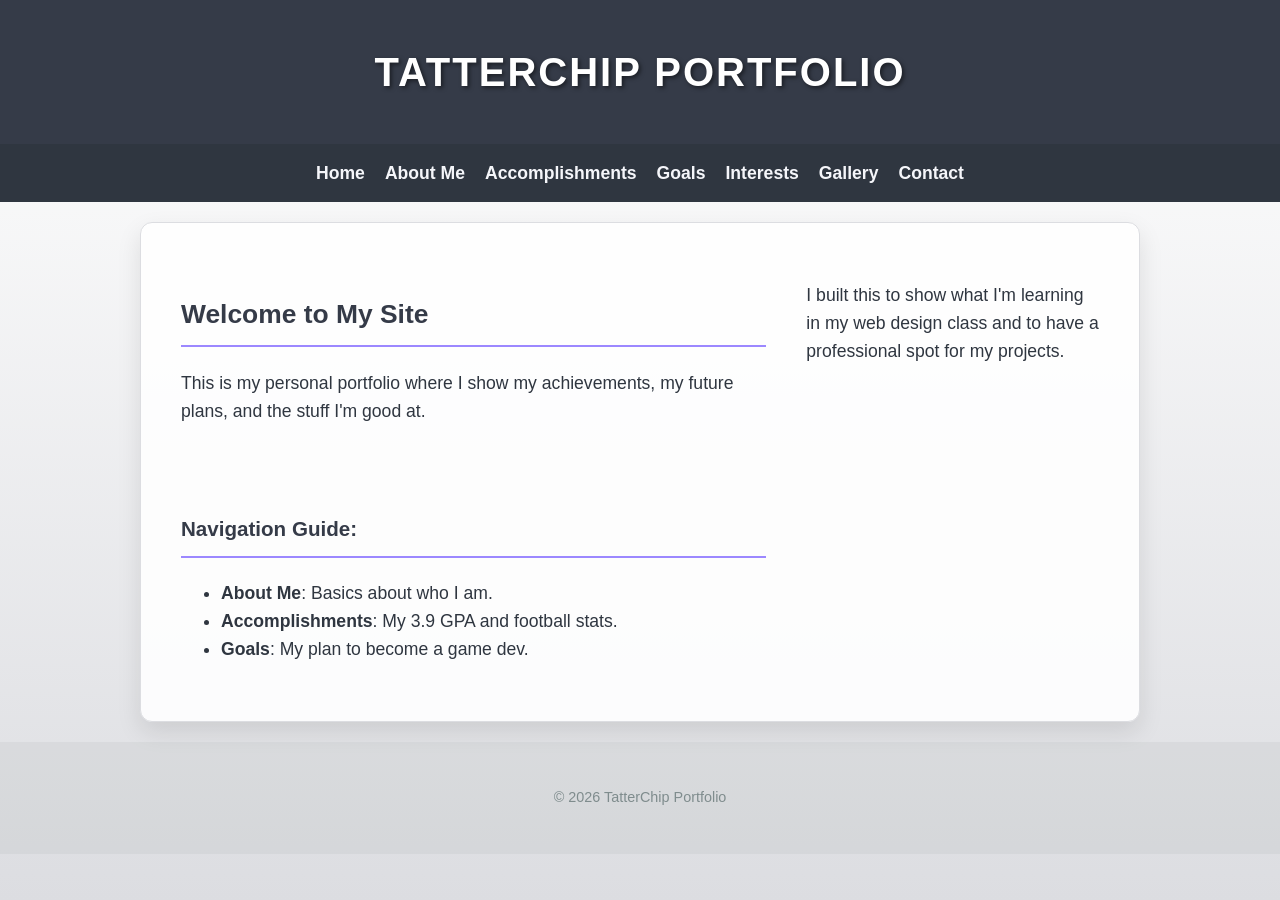
<file: index.html>
<!DOCTYPE html>
<html lang="en">
<head>
    <title>Home - TatterChip Portfolio</title>
    <meta charset="utf-8">
    <link rel="stylesheet" href="style.css">
    <link rel="icon" href="images/favicon.ico" type="image/x-icon">
    <meta name="viewport" content="width=device-width, initial-scale=1.0">
</head>

<body>

<header>
    <h1>TatterChip Portfolio</h1>
</header>

<nav>
    <a href="index.html">Home</a>
    <a href="about.html">About Me</a>
    <a href="accomplishments.html">Accomplishments</a>
    <a href="goals.html">Goals</a>
    <a href="interests.html">Interests</a>
    <a href="gallery.html">Gallery</a>
    <a href="contact.html">Contact</a>
</nav>
<main id="home" class="grid-layout">
    <section id="about-summary">
    <h2>Welcome to My Site</h2>

    <p>This is my personal portfolio where I show my achievements, my future plans, and the stuff I'm good at.</p>
    </section>
    <p>I built this to show what I'm learning in my web design class and to have a professional spot for my projects.</p>
    <aside id="stats">
    <h3>Navigation Guide:</h3>
    <ul>
        <li><a href="#about-summary"></a><strong>About Me</strong>: Basics about who I am.</li>
        <li><a href="accomplishments.html"></a><strong>Accomplishments</strong>: My 3.9 GPA and football stats.</li>
        <li><a href="goals.html"></a><strong>Goals</strong>: My plan to become a game dev.</li>
    </ul>
    </aside>
</main>

<footer>
    <p>&copy; 2026 TatterChip Portfolio</p>
</footer>

</body>
</html>
</file>
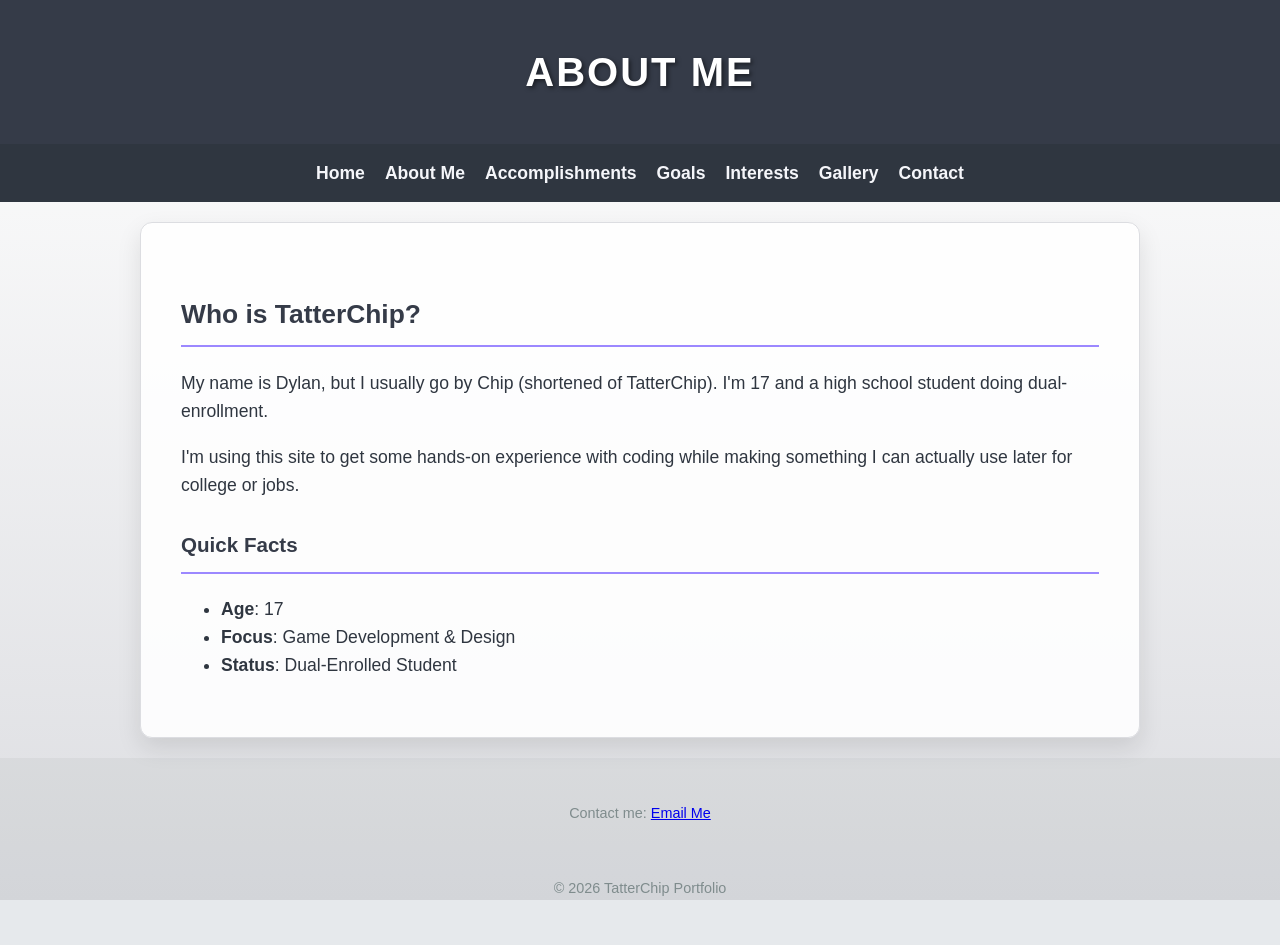
<file: about.html>
<!DOCTYPE html>
<html lang="en">
<head>
    <title>About Me - TatterChip Portfolio</title>
    <meta charset="utf-8">
    <link rel="stylesheet" href="style.css">
    <link rel="icon" href="images/favicon.ico" type="image/x-icon">
    <meta name="viewport" content="width=device-width, initial-scale=1.0">
</head>

<body>

<header>
    <h1>About Me</h1>
</header>

<nav>
    <a href="index.html">Home</a>
    <a href="about.html">About Me</a>
    <a href="accomplishments.html">Accomplishments</a>
    <a href="goals.html">Goals</a>
    <a href="interests.html">Interests</a>
    <a href="gallery.html">Gallery</a>
    <a href="contact.html">Contact</a>
</nav>

<main id="about">
    <h2>Who is TatterChip?</h2>

    <p>My name is Dylan, but I usually go by Chip (shortened of TatterChip). I'm 17 and a high school student doing dual-enrollment.</p>

    <p>I'm using this site to get some hands-on experience with coding while making something I can actually use later for college or jobs.</p>

    <h3>Quick Facts</h3>
    <ul>
        <li><strong>Age</strong>: 17</li>
        <li><strong>Focus</strong>: Game Development & Design</li>
        <li><strong>Status</strong>: Dual-Enrolled Student</li>
    </ul>
</main>

<footer>
    <p>Contact me: <a href="mailto:lookplease66@gmail.com">Email Me</a></p>
    <br>
    <p>&copy; 2026 TatterChip Portfolio</p>
</footer>

</body>
</html>
</file>
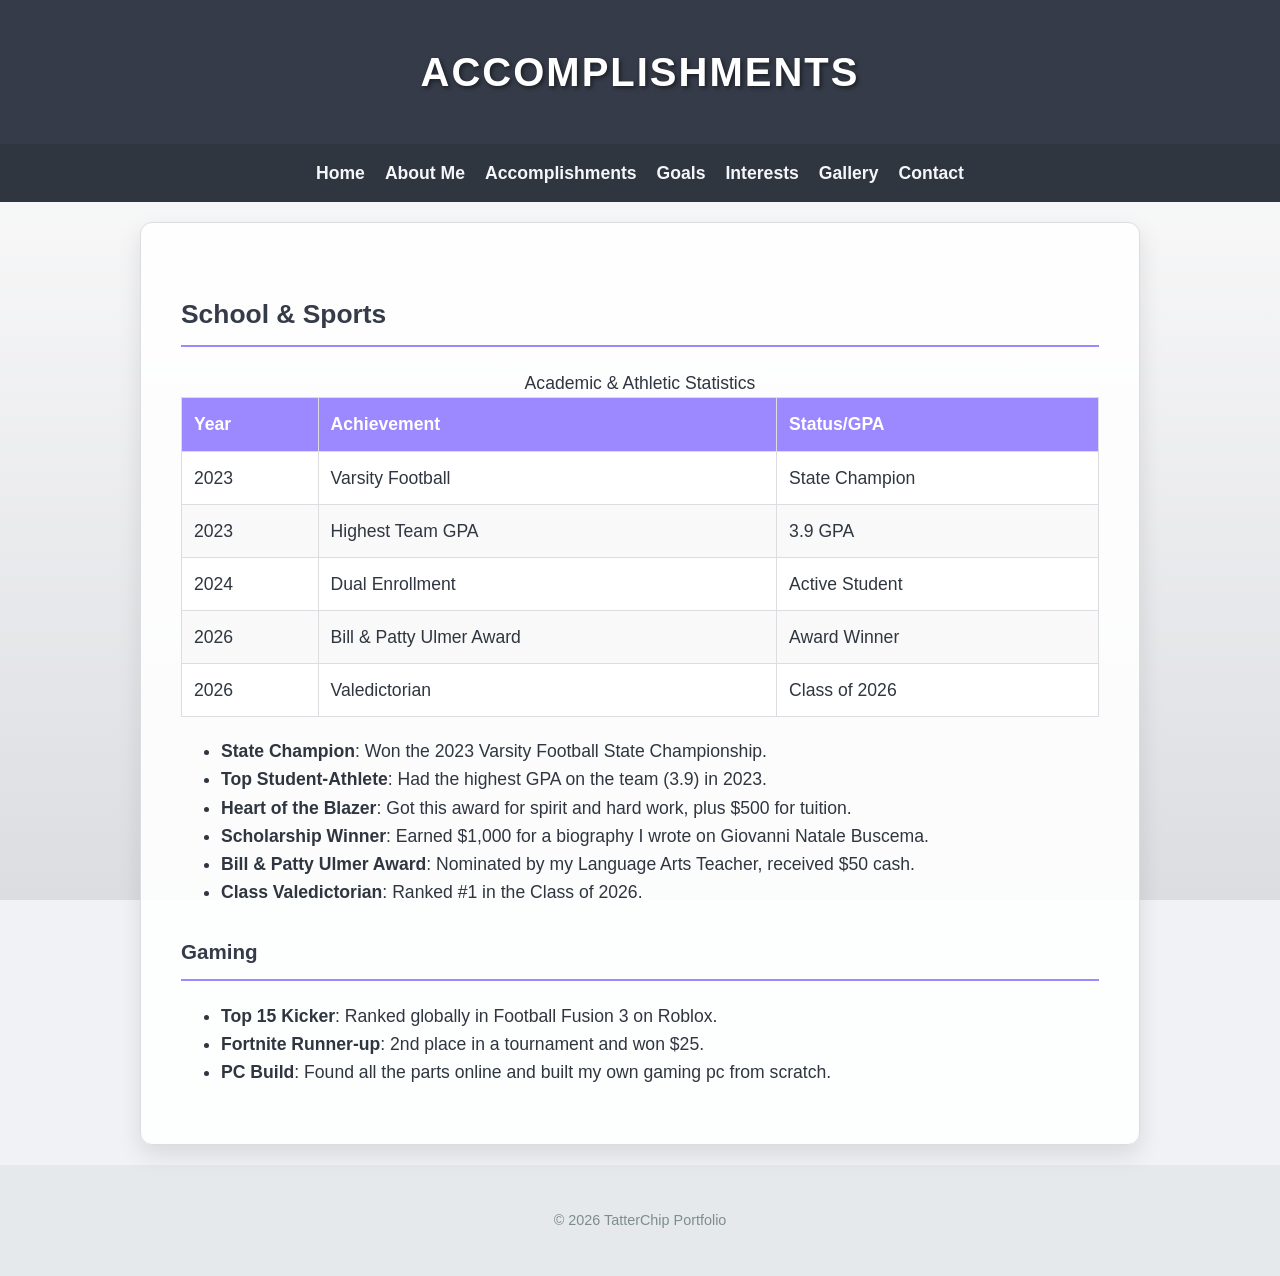
<file: accomplishments.html>
<!DOCTYPE html>
<html lang="en">
<head>
    <title>Accomplishments - TatterChip Portfolio</title>
    <meta charset="utf-8">
    <link rel="stylesheet" href="style.css">
    <link rel="icon" href="images/favicon.ico" type="image/x-icon">
    <meta name="viewport" content="width=device-width, initial-scale=1.0">
</head>
<body>

<header>
    <h1>Accomplishments</h1>
</header>

<nav>
    <a href="index.html">Home</a>
    <a href="about.html">About Me</a>
    <a href="accomplishments.html">Accomplishments</a>
    <a href="goals.html">Goals</a>
    <a href="interests.html">Interests</a>
    <a href="gallery.html">Gallery</a>
    <a href="contact.html">Contact</a>
</nav>

<main id="achievements">
    <h2>School & Sports</h2>
    <script>
        var Year = ["2023","2023","2024", "2026", "2026"];
        var Achievement = ["Varsity Football","Highest Team GPA","Dual Enrollment", "Bill & Patty Ulmer Award", "Valedictorian"];
        var Status = ["State Champion","3.9 GPA","Active Student", "Award Winner", "Class of 2026"];
    </script>
    </script>
    <table>
        <caption>Academic & Athletic Statistics</caption>
        <thead>
            <tr>
                <th>Year</th>
                <th>Achievement</th>
                <th>Status/GPA</th>
            </tr>
        </thead>
        <tbody>
            <tr>
                <td>
                    <script>
                        document.write(Year[0]);
                    </script>
                </td>
                <td>
                    <script>
                        document.write(Achievement[0]);
                    </script>
                </td>
                <td>
                    <script>
                        document.write(Status[0]);
                    </script>
                </td>
            </tr>
            
            <tr>
                <td>
                    <script>
                        document.write(Year[1]);
                    </script>
                </td>
                <td>
                    <script>
                        document.write(Achievement[1]);
                    </script>
                </td>
                <td>
                    <script>
                        document.write(Status[1]);
                    </script>
                </td>
            </tr>
            <tr>
                <td>
                    <script>
                        document.write(Year[2]);
                    </script>
                </td>
                <td>
                    <script>
                        document.write(Achievement[2]);
                    </script>
                </td>
                <td>
                    <script>
                        document.write(Status[2]);
                    </script>
                </td>
            </tr>
            <tr>
                <td>
                    <script>
                        document.write(Year[3]);
                    </script>
                </td>
                <td>
                    <script>
                        document.write(Achievement[3]);
                    </script>
                </td>
                <td>
                    <script>
                        document.write(Status[3]);
                    </script>
                </td>
            </tr>
            <tr>
                <td>
                    <script>
                        document.write(Year[4]);
                    </script>
                </td>
                <td>
                    <script>
                        document.write(Achievement[4]);
                    </script>
                </td>
                <td>
                    <script>
                        document.write(Status[4]);
                    </script>
                </td>
            </tr>
        </tbody>
    </table>
    <ul>
        <section id="state"><li><strong>State Champion</strong>: Won the 2023 Varsity Football State Championship.</li> </section>
        <section id="student-athlete"><li><strong>Top Student-Athlete</strong>: Had the highest GPA on the team (3.9) in 2023.</li> </section>
        <section id="blazer"><li><strong>Heart of the Blazer</strong>: Got this award for spirit and hard work, plus $500 for tuition.</li> </section>
        <section id="scholarship"><li><strong>Scholarship Winner</strong>: Earned $1,000 for a biography I wrote on Giovanni Natale Buscema.</li> </section>
        <section id="ulmer-award"><li><strong>Bill & Patty Ulmer Award</strong>: Nominated by my Language Arts Teacher, received $50 cash.</li></section>
        <section id="valedictorian"><li><strong>Class Valedictorian</strong>: Ranked #1 in the Class of 2026.</li></section>
    </ul>

    <h3>Gaming</h3>
    <ul>
        <section id="topkicker"><li><strong>Top 15 Kicker</strong>: Ranked globally in Football Fusion 3 on Roblox.</li> </section>
        <section id="fortnite-runnerup"><li><strong>Fortnite Runner-up</strong>: 2nd place in a tournament and won $25.</li> </section>
        <section id="pc-build"><li><strong>PC Build</strong>: Found all the parts online and built my own gaming pc from scratch.</li> </section>
    </ul>

    <script>
// state, student-athlete, blazer, scholarship, topkicker, fortnite-runnerup, pc-build
        document.getElementById('state').addEventListener("click",function()
    {alert("State Champion\nWon the 2023 Varsity Football State Championship.");   })
        document.getElementById('student-athlete').addEventListener("click",function()
    {alert("Top Student-Athlete\nHad the highest GPA on the team (3.9) in 2023.");   })
        document.getElementById('blazer').addEventListener("click",function()
    {alert("Heart of the Blazer\nGot this award for spirit and hard work, plus $500 for tuition.");   })
        document.getElementById('scholarship').addEventListener("click",function()
    {alert("Scholarship Winner\nEarned $1,000 for a biography I wrote on Giovanni Natale Buscema.");   })
        document.getElementById('ulmer-award').addEventListener("click",function()
    {alert("Bill & Patty Ulmer Award\nNominated by my Language Arts Teacher, received $50 cash.");   });
        document.getElementById('valedictorian').addEventListener("click",function()
    {alert("Valedictorian\nRanked top of the Class of 2026.");   });
        document.getElementById('topkicker').addEventListener("click",function()
    {alert("Top 15 Kicker\nRanked globally in Football Fusion 3 on Roblox.");   })
        document.getElementById('fortnite-runnerup').addEventListener("click",function()
    {alert("State Champion\nWon the 2023 Varsity Football State Championship.");   })
        document.getElementById('pc-build').addEventListener("click",function()
    {alert("PC Build\nFound all the parts online and built my own gaming pc from scratch.");   })
    </script>

</main>

<footer>
    <p>&copy; 2026 TatterChip Portfolio</p>
</footer>

</body>
</html>
</file>
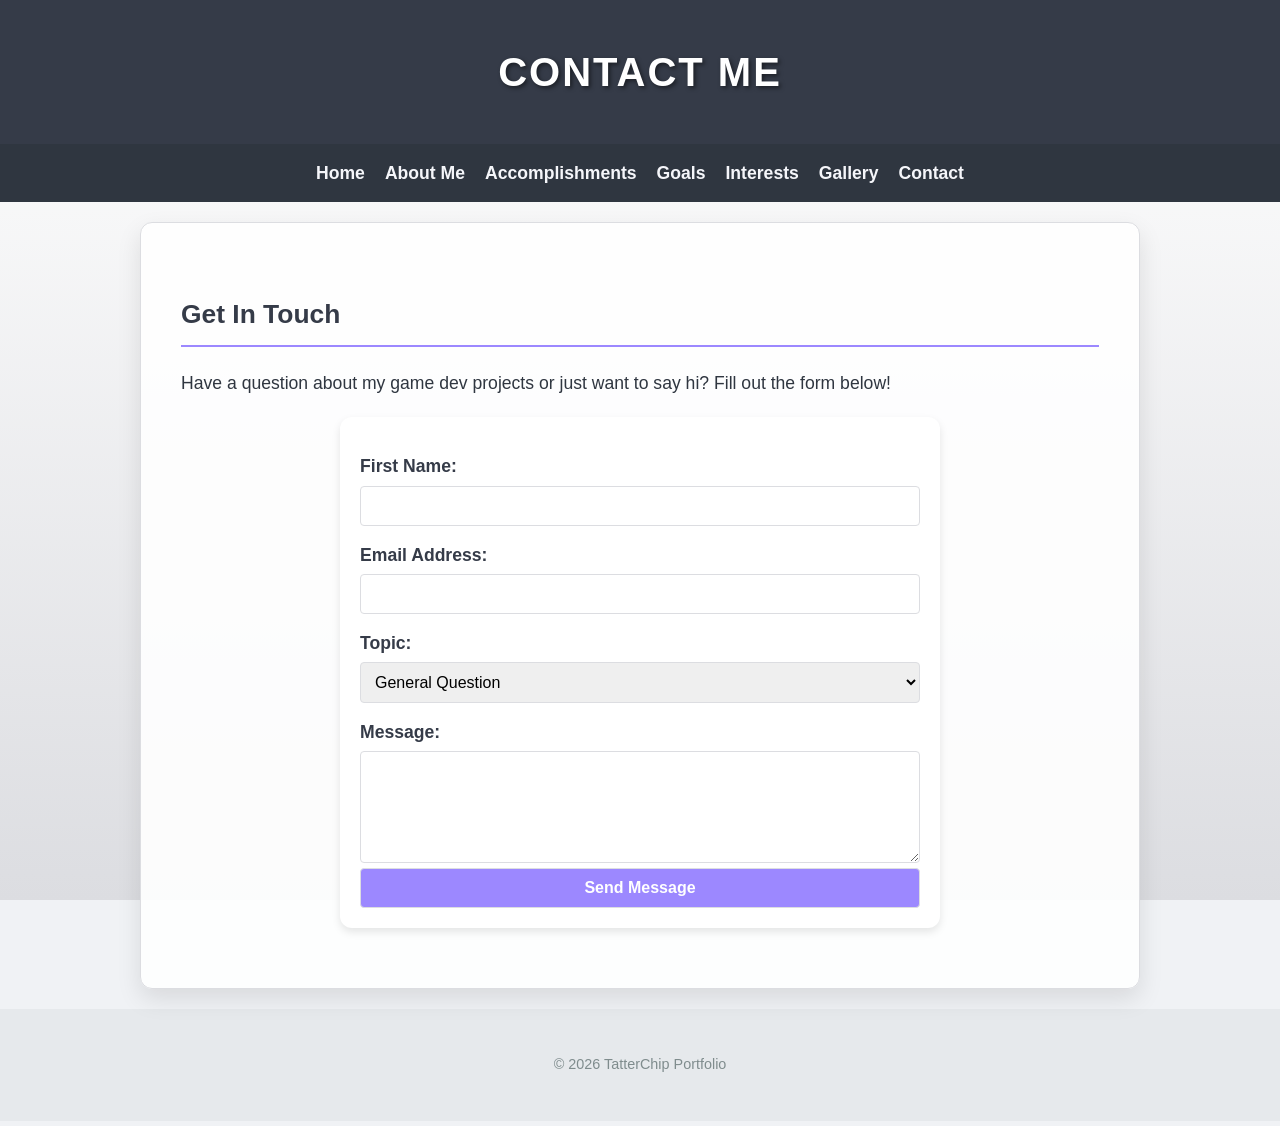
<file: contact.html>
<!DOCTYPE html>
<html lang="en">
<head>
    <title>Contact - TatterChip Portfolio</title>
    <meta charset="utf-8">
    <link rel="stylesheet" href="style.css">
    <link rel="icon" href="images/favicon.ico" type="image/x-icon">
    <meta name="viewport" content="width=device-width, initial-scale=1.0">
</head>
<body>

<header>
    <h1>Contact Me</h1>
</header>

<nav>
    <a href="index.html">Home</a>
    <a href="about.html">About Me</a>
    <a href="accomplishments.html">Accomplishments</a>
    <a href="goals.html">Goals</a>
    <a href="interests.html">Interests</a>
    <a href="gallery.html">Gallery</a>
    <a href="contact.html">Contact</a>
</nav>

<main id="contact">
    <h2>Get In Touch</h2>
    <p>Have a question about my game dev projects or just want to say hi? Fill out the form below!</p>
    
    <form action="" method="post" class="responsive-form" onsubmit="alert('Thanks for your message!')">
        <label for="fname">First Name:</label>
        <input type="text" id="fname" name="fname" required>

        <label for="email">Email Address:</label>
        <input type="email" id="email" name="email" required>

        <label for="subject">Topic:</label>
        <select id="subject" name="subject">
            <option value="general">General Question</option>
            <option value="gamedev">Game Development</option>
            <option value="collaboration">Collaboration</option>
        </select>

        <label for="message">Message:</label>
        <textarea id="message" name="message" rows="5" required></textarea>

        <input type="submit" value="Send Message" class="submit-btn">
    </form>
</main>

<footer>
    <p>&copy; 2026 TatterChip Portfolio</p>
</footer>

</body>
</html>
</file>
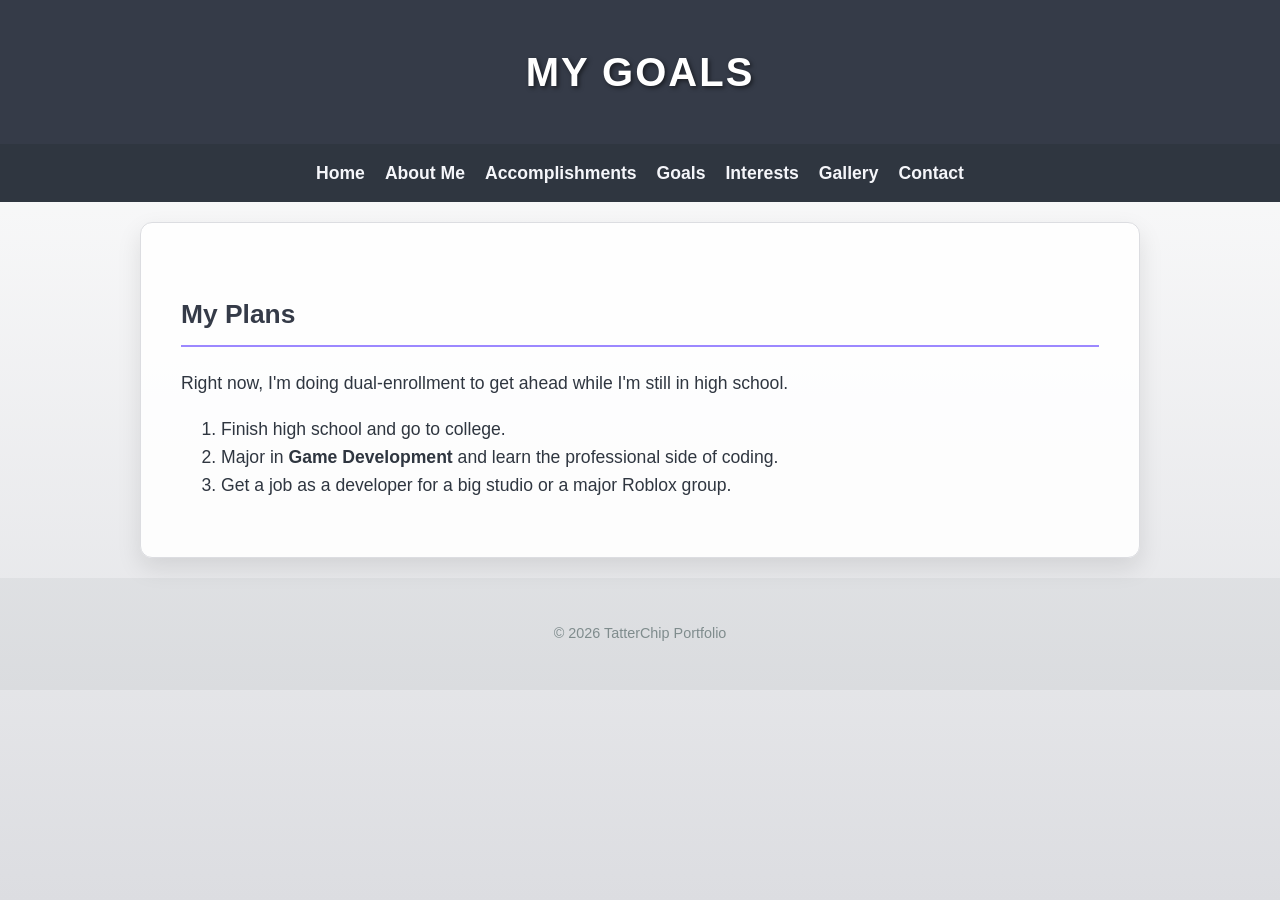
<file: goals.html>
<!DOCTYPE html>
<html lang="en">
<head>
    <title>My Goals - TatterChip Portfolio</title>
    <meta charset="utf-8">
    <link rel="stylesheet" href="style.css">
    <link rel="icon" href="images/favicon.ico" type="image/x-icon">
    <meta name="viewport" content="width=device-width, initial-scale=1.0">
</head>
<body>

<header>
    <h1>My Goals</h1>
</header>

<nav>
    <a href="index.html">Home</a>
    <a href="about.html">About Me</a>
    <a href="accomplishments.html">Accomplishments</a>
    <a href="goals.html">Goals</a>
    <a href="interests.html">Interests</a>
    <a href="gallery.html">Gallery</a>
    <a href="contact.html">Contact</a>
</nav>

<main id="goals">
    <h2>My Plans</h2>
    <p>Right now, I'm doing dual-enrollment to get ahead while I'm still in high school.</p>

    <ol>
        <li>Finish high school and go to college.</li>
        <li>Major in <strong>Game Development</strong> and learn the professional side of coding.</li>
        <li>Get a job as a developer for a big studio or a major Roblox group.</li>
    </ol>
</main>

<footer>
    <p>&copy; 2026 TatterChip Portfolio</p>
</footer>

</body>
</html>
</file>
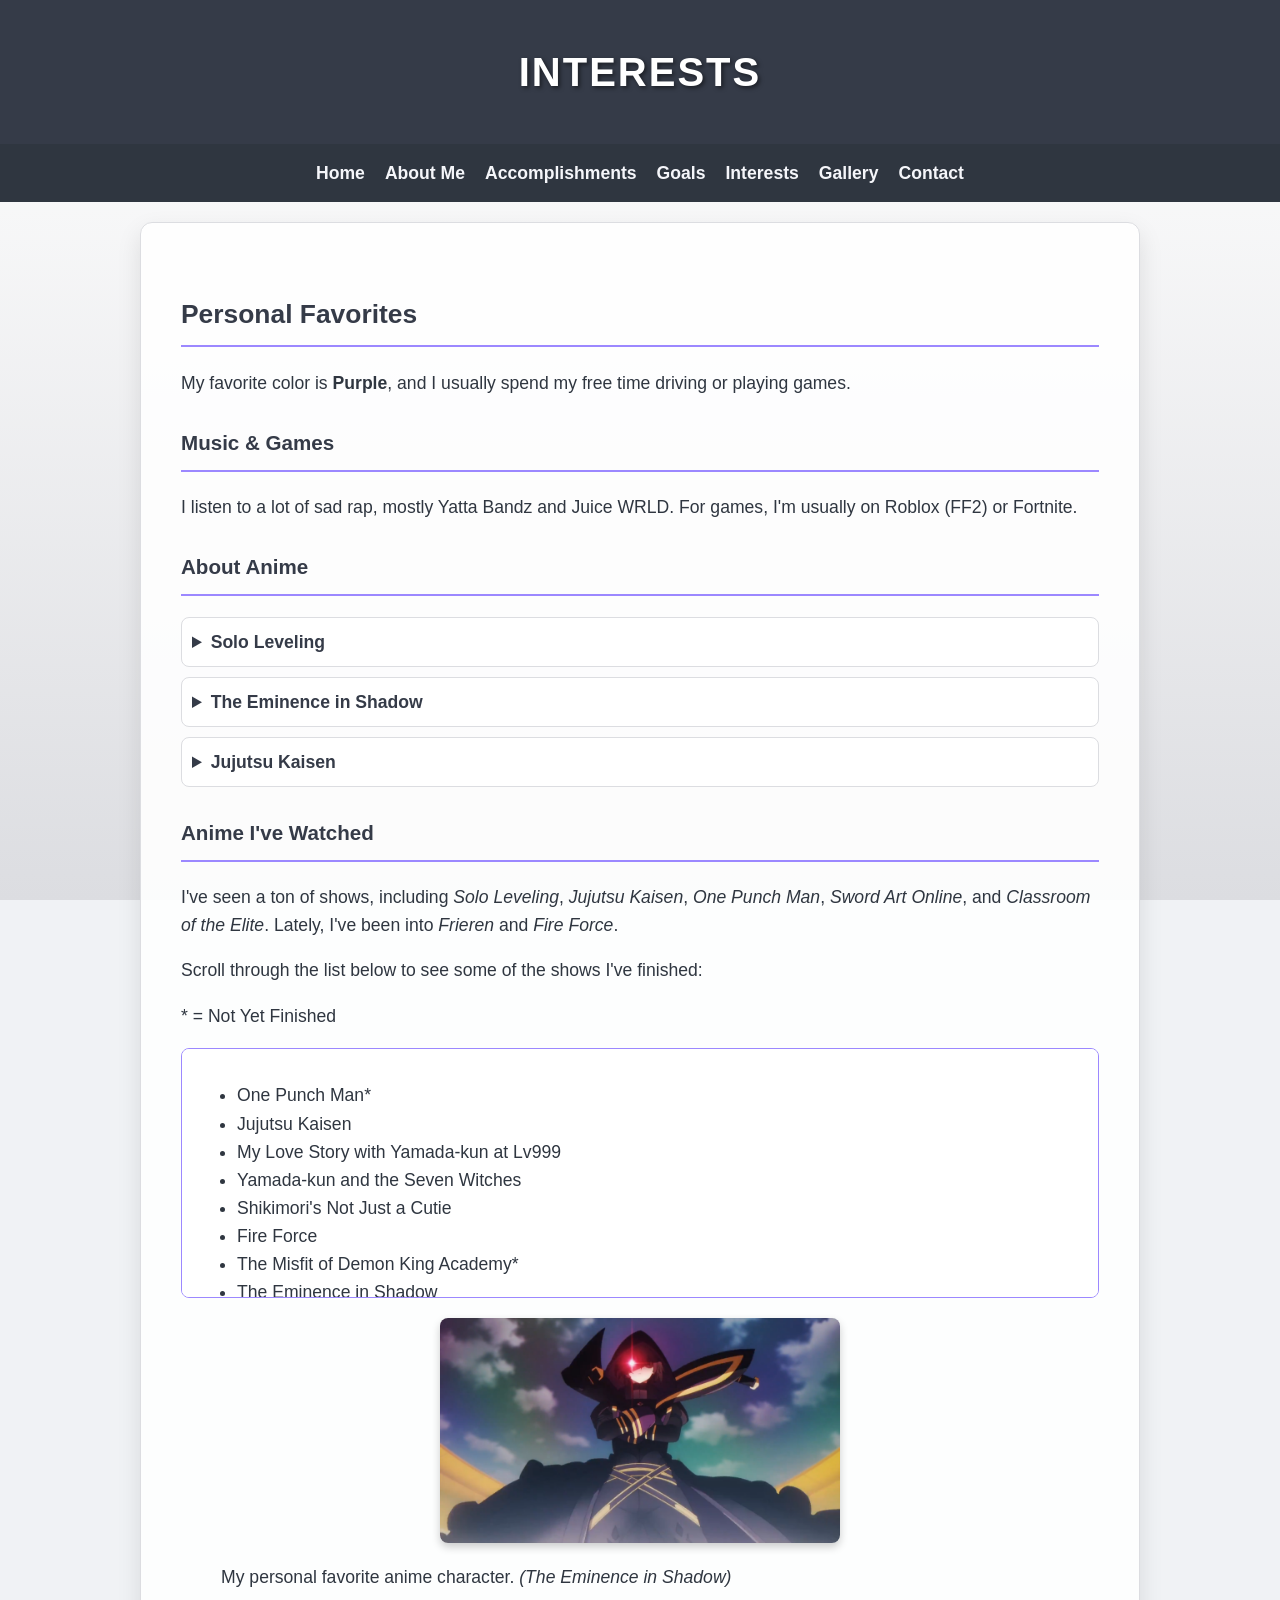
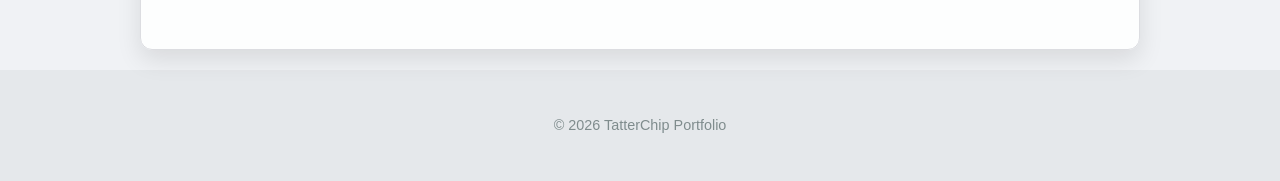
<file: interests.html>
<!DOCTYPE html>
<html lang="en">
<head>
    <title>Interests - TatterChip Portfolio</title>
    <meta charset="utf-8">
    <link rel="stylesheet" href="style.css">
    <link rel="icon" href="images/favicon.ico" type="image/x-icon">
    <meta name="viewport" content="width=device-width, initial-scale=1.0">
</head>
<body>

<header>
    <h1>Interests</h1>
</header>

<nav>
    <a href="index.html">Home</a>
    <a href="about.html">About Me</a>
    <a href="accomplishments.html">Accomplishments</a>
    <a href="goals.html">Goals</a>
    <a href="interests.html">Interests</a>
    <a href="gallery.html">Gallery</a>
    <a href="contact.html">Contact</a>
</nav>

<main id="hobbies">
    <h2>Personal Favorites</h2>
    <p>My favorite color is <strong>Purple</strong>, and I usually spend my free time driving or playing games.</p>

    <h3>Music & Games</h3>
    <p>I listen to a lot of sad rap, mostly Yatta Bandz and Juice WRLD. For games, I'm usually on Roblox (FF2) or Fortnite.</p>

    <h3>About Anime</h3>
    <details>
        <summary>Solo Leveling</summary>
        <p>A world where hunters battle monsters. The main character goes from the weakest to the strongest through a secret leveling system.</p>
    </details>
    <details>
        <summary>The Eminence in Shadow</summary>
        <p>One of my top favorites. It's about a protagonist who wants to act as a mastermind from the shadows.</p>
    </details>
    <details>
        <summary>Jujutsu Kaisen</summary>
        <p>A story about high school students who have Cursed Energy to fight against Curses that threaten humanity.</p>
    </details>

    <h3>Anime I've Watched</h3>
    <p>I've seen a ton of shows, including <em>Solo Leveling</em>, <em>Jujutsu Kaisen</em>, <em>One Punch Man</em>, <em>Sword Art Online</em>, and <em>Classroom of the Elite</em>. Lately, I've been into <em>Frieren</em> and <em>Fire Force</em>.</p>
    <p> Scroll through the list below to see some of the shows I've finished: </p>
    <p> * = Not Yet Finished</p>

    <div class="scroll-container">
        <ul>
            <li>One Punch Man*</li>
            <li>Jujutsu Kaisen</li>
            <li>My Love Story with Yamada-kun at Lv999</li>
            <li>Yamada-kun and the Seven Witches</li>
            <li>Shikimori's Not Just a Cutie</li>
            <li>Fire Force</li>
            <li>The Misfit of Demon King Academy*</li>
            <li>The Eminence in Shadow</li>
            <li>Solo Leveling</li>
            <li>Sword Art Online*</li>
            <li>That Time I Got Reincarnated As a Slime</li>
            <li>WindBreaker</li>
            <li>The Daily Life of the Immortal King</li>
            <li>Rascal Does Not Dream of Bunny Girl Senpair</li>
            <li>Erased</li>
            <li>Classroom of the Elite</li>
            <li>Frieren</li>
            <li>Mechanical Marie</li>
            <li>The Devil Is A Part-Timer!*</li>
            <li>The Flagrant Flower Blooms With Dignity</li>
            <li>Hell's Paradise</li>
            <li>Devil May Cry</li>
        </ul>
    </div>
    <figure>
        <img src="images/fav_anime.png" alt="Favorite Anime Character" width="400">
        <figcaption>My personal favorite anime character. <em>(The Eminence in Shadow)</em></figcaption>
    </figure>
</main>

<footer>
    <p>&copy; 2026 TatterChip Portfolio</p>
</footer>

</body>
</html>
</file>
<file: style.css>
* {
    box-sizing: border-box;
}

body {
    background-color: #f0f2f5;
    background-image: linear-gradient(to bottom, #ffffff, #dcdde1);
    background-attachment: fixed;
    color: #2f3640; 
    font-family: 'Segoe UI', Tahoma, Geneva, Verdana, sans-serif;
    margin: 0;
    padding: 0;
    line-height: 1.6;
}

header {
    background-color: #353b48;
    color: #ffffff;
    padding: 40px 20px;
    text-align: center;
    text-shadow: 2px 2px 4px rgba(0, 0, 0, 0.5);
    text-transform: uppercase;
    letter-spacing: 2px;
}

header h1 {
    font-size: 2.5rem;
    margin: 0;
}

nav {
    background-color: #2f3640;
    padding: 15px;
    display: flex;
    flex-wrap: wrap;
    justify-content: center;
    gap: 20px;
    position: static;
    width: 100%;
}

nav a {
    color: #f5f6fa;
    text-decoration: none;
    font-weight: 600;
    display: inline-block;
    transition: color 0.3s, transform 0.3s; 
}

nav a:hover {
    color: #9c88ff;
    transform: scale(1.1); 
}

.container {
    display: grid;
    grid-template-columns: 1fr;
    gap: 20px;
    max-width: 1200px;
    margin: 0 auto;
}

main {
    width: 95%;
    max-width: 1000px;
    margin: 20px auto;
    background-color: rgba(255, 255, 255, 0.9); 
    padding: 20px;
    border: 1px solid #dcdde1;
    border-radius: 12px;
    box-shadow: 0 10px 25px rgba(0, 0, 0, 0.1);
}

h2, h3 {
    color: #353b48;
    border-bottom: 2px solid #9c88ff;
    padding-bottom: 10px;
    margin-top: 30px;
}

table {
    width: 100%;
    border-collapse: collapse;
    margin: 20px 0;
    background-color: #fff;
}

table, th, td {
    border: 1px solid #dcdde1;
}

th, td {
    padding: 12px;
    text-align: left;
}

th {
    background-color: #9c88ff;
    color: white;
}

tr:nth-child(even) {
    background-color: #f9f9f9;
}


details {
    background: #fff;
    padding: 10px;
    border-radius: 8px;
    border: 1px solid #dcdde1;
    margin-bottom: 10px;
    transition: all 0.3s ease;
}

summary {
    font-weight: bold;
    cursor: pointer;
    color: #353b48;
}

img, video {
    max-width: 100%;
    height: auto;
    border-radius: 8px;
    box-shadow: 0 4px 8px rgba(0,0,0,0.2);
    display: block;
    margin: 20px auto;
    transition: transform 0.5s;
}

img:hover {
    transform: rotate(2deg);
}

#gallery .gallery-list {
    display: grid;
    grid-template-columns: 1fr;
    gap: 20px;
    width: 100%;
    margin-top: 30px;
}

#gallery .video-box, #gallery .image-box {
    width: 100%;
    text-align: center;
    background: #fff;
    padding: 10px;
    border-radius: 12px;
}

footer {
    text-align: center;
    font-size: 0.9rem;
    padding: 30px;
    color: #7f8c8d;
    background-color: rgba(53, 59, 72, 0.05);
}

.scroll-container{
    max-height: 300px;
    width: 100%;
    height: 250px;
    overflow-y: auto;
    background: #fff;
    border: 1px solid #9c88ff;
    border-radius: 8px;
    padding: 15px;
    margin: 20px 0;
    background-color: #ffffff;
    margin-top: 10px;
}

.responsive-form {
    display:flex;
    flex-direction: column;
    max-width: 600px;
    margin: 20px auto;
    padding: 20px;
    background: #fff;
    border-radius: 12px;
    box-shadow: 0 4px 8px rgba(0,0,0,0.1);
}

.responsive-form label {
    margin-top: 15px;
    font-weight: bold;
    color: #353b48;
}

.responsive-form input, .responsive-form select, .responsive-form textarea {
    padding: 10px;
    margin-top: 5px;
    border: 1px solid #dcdde1;
    border-radius: 4px;
    font-size: 1rem;
    width: 100%;
}

.submit-btn {
    background-color: #9c88ff;
    color: white;
    border: none;
    cursor: pointer;
    margin-top: 25px;
    font-weight: bold;
    transition: background 0.3s;
}

.submit-btn:hover{
    background-color: #8c7ae6;
}


@media only screen and (min-width: 600px) {
    body {
        font-size: 1.1rem;
    }
    main {
        padding: 40px;
        width: 90%;
    }
    #gallery .gallery-list {
        grid-template-columns: 1fr 1fr;
    }
}

@media only screen and (min-width: 768px) {
    nav {
        flex-direction: row;
    }
    .grid-layout {
        display: grid;
        grid-template-columns: 2fr 1fr;
        gap: 40px;
    }
}
</file>
